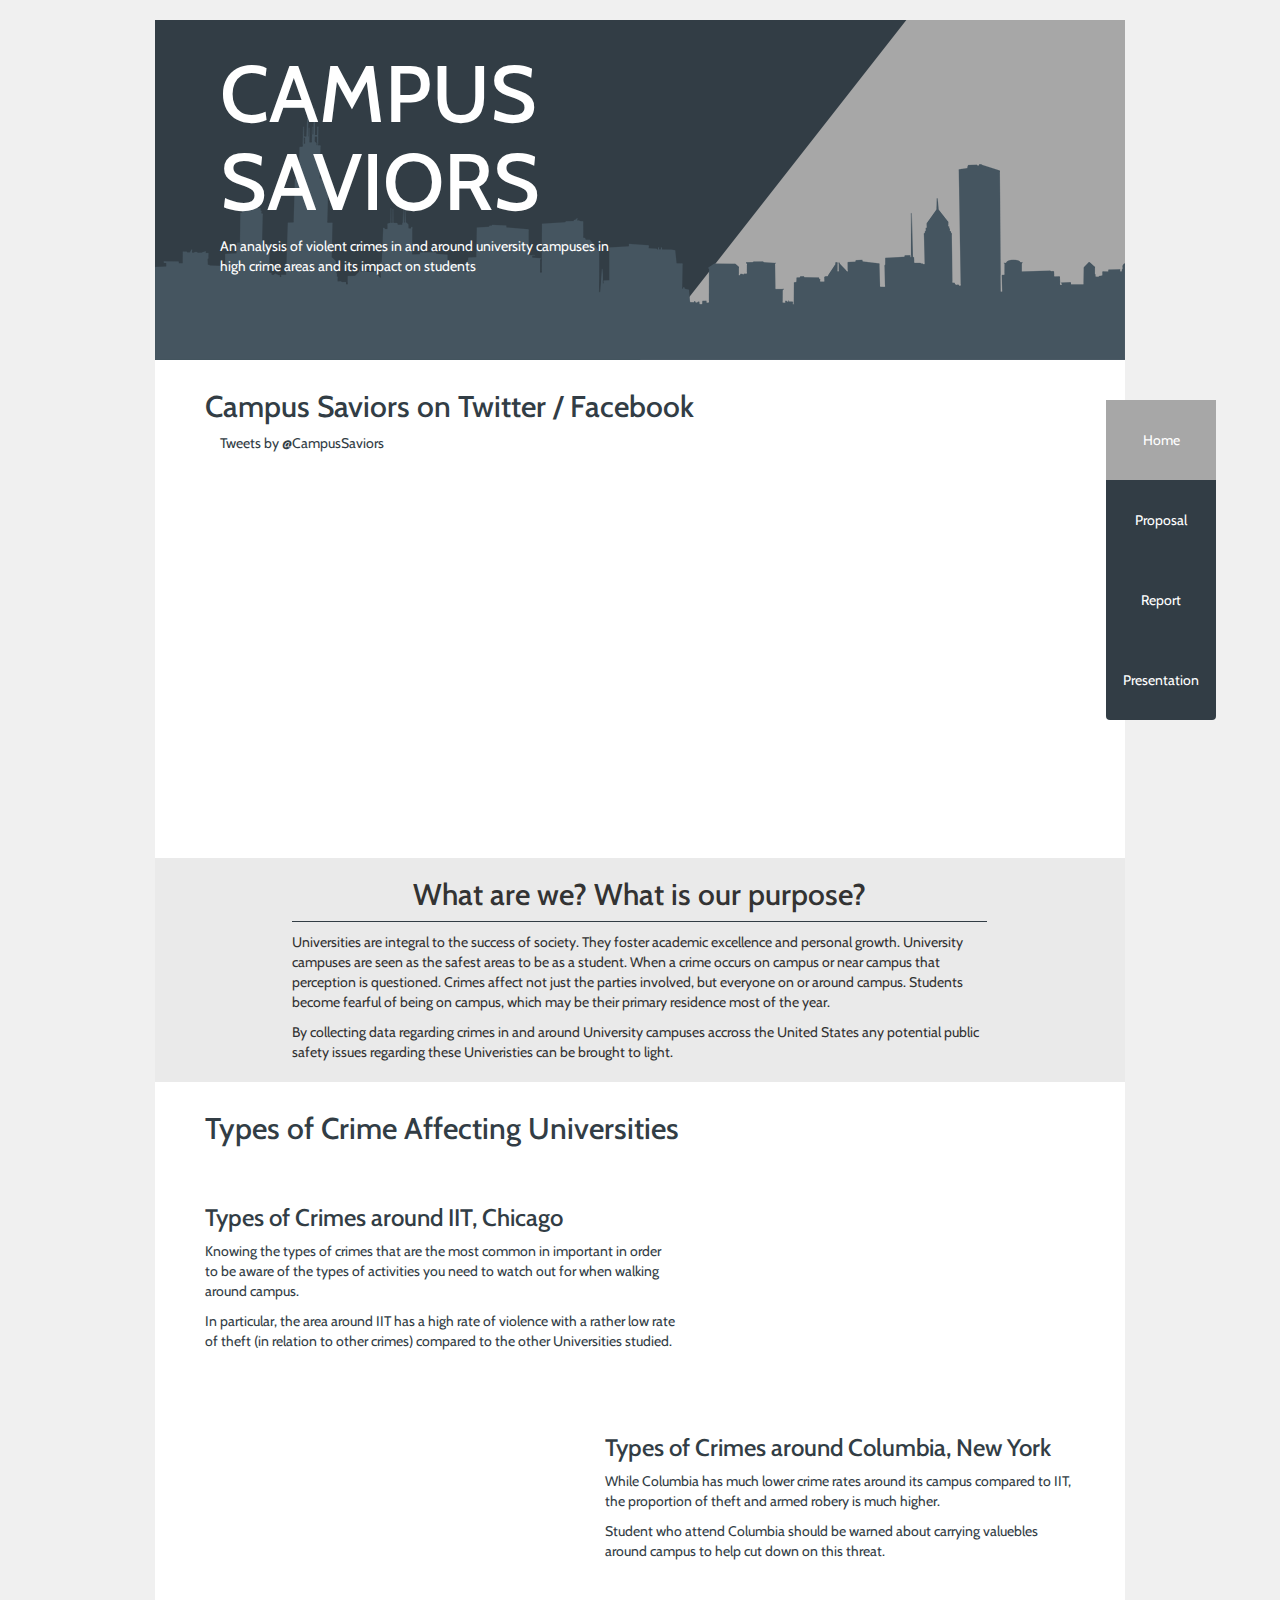
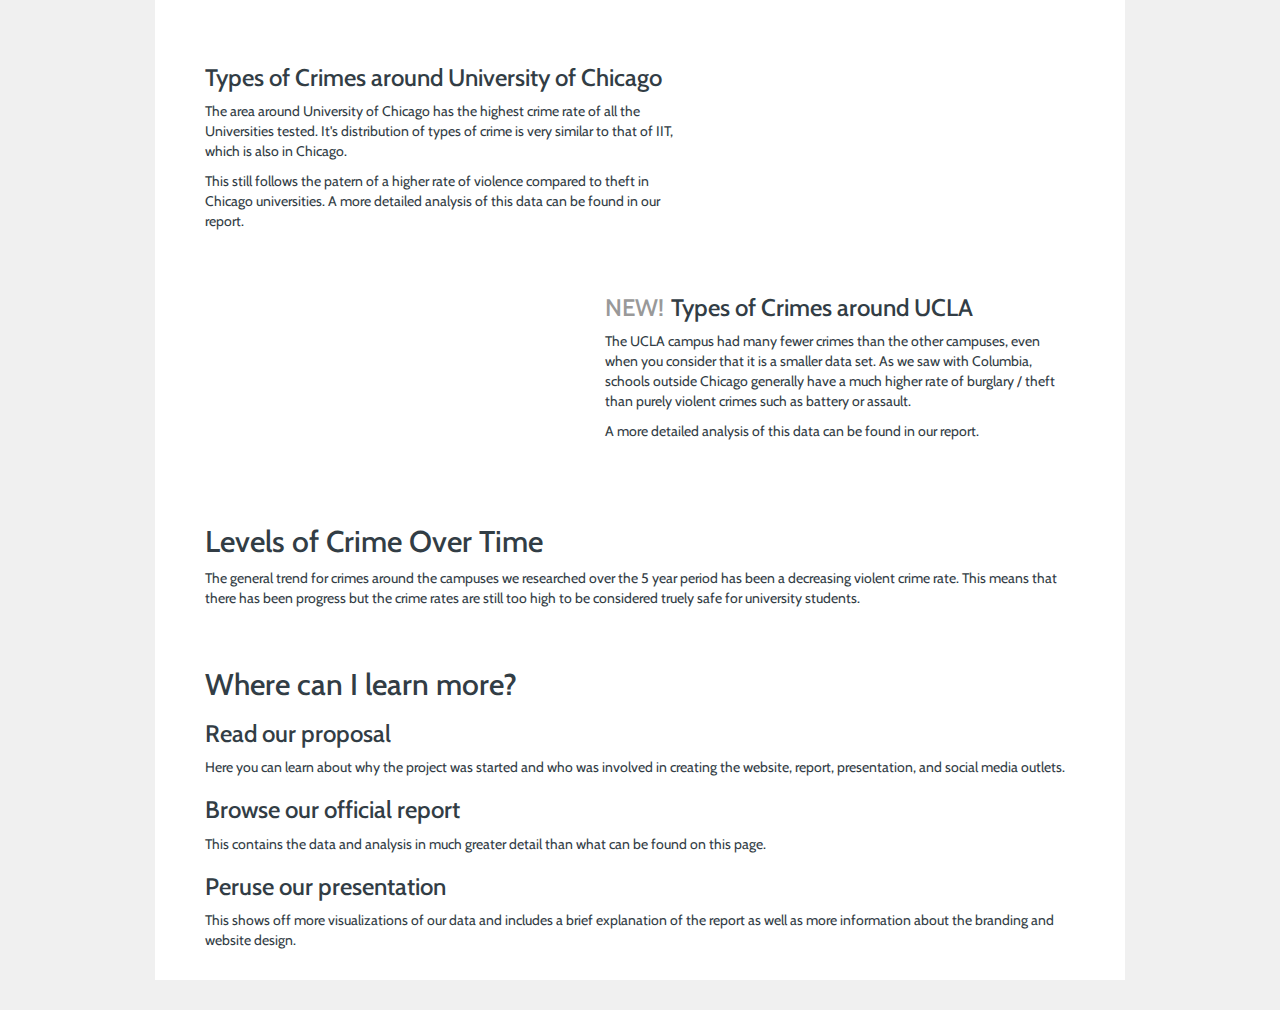
<file: index.html>
<!DOCTYPE html>
<html lang="en">
<head>
  <!-- basic charset, IE, and viewport info -->
  <meta charset="utf-8">
  <meta http-equiv="X-UA-Compatible" content="IE=edge">
  <meta name="viewport" content="width=device-width, initial-scale=1">

  <title>Campus Saviors - Home</title>
  <link rel="icon"
      type="image/png"
      href="images/favicon.png">

  <!-- Bootstrap | custom css | Open Sans font -->
  <link type="text/css" href="css/bootstrap.min.css" rel="stylesheet">
  <link type="text/css" href="css/style.css" rel="stylesheet">
  <!--<link type="text/css" href="http://fonts.googleapis.com/css?family=Open+Sans:300,600,700" rel="stylesheet">-->
  <link href="https://fonts.googleapis.com/css?family=Cabin:400,600" rel="stylesheet" type="text/css">
</head>

<body data-spy="scroll" data-target="#sidenav">
  <!-- Title -->
  <div id="title" class="container background-dark">
      <div class="col-xs-6 col-sm-6">
        <h1>CAMPUS SAVIORS</h1>
        <p>
          An analysis of violent crimes in and around university campuses in high crime areas and its impact on students
        </p>
      </div>
  </div>

  <!-- Navigation -->
  <nav class="navbar navbar-default" id="sidenav" role="navigation">
    <!-- Brand and toggle get grouped for better mobile display -->
    <div class="navbar-header">
      <button type="button" class="navbar-toggle" data-toggle="collapse" data-target=".navbar-ex1-collapse">
        <span class="sr-only">Toggle navigation</span>
        <span class="icon-bar"></span>
        <span class="icon-bar"></span>
        <span class="icon-bar"></span>
      </button>
    </div>

    <!-- Collect the nav links, forms, and other content for toggling -->
    <div class="collapse navbar-collapse navbar-ex1-collapse">
      <ul class="nav navbar-nav">
        <li class="active"><a href="#">Home</a></li>
        <li><a href="proposal.html">Proposal</a></li>
        <li><a href="report.html">Report</a></li>
        <li><a href="presentation.html">Presentation</a></li>
      </ul>
    </div><!-- /.navbar-collapse -->
  </nav>

  <div id="twitter-feed" class="container background-light">
    <h2>Campus Saviors on Twitter / Facebook</h2>
    <div class="col-xs-6 col-sm-6">
      <a class="twitter-timeline"  href="https://twitter.com/CampusSaviors" data-widget-id="725761329227792384" width="435" height="400" data-chrome="transparent">Tweets by @CampusSaviors</a>
    </div>
    <div class="col-xs-6 col-sm-6">
      <!-- Facebook (use iframe since js is being buggy) -->
      <iframe src="https://www.facebook.com/plugins/page.php?href=https%3A%2F%2Fwww.facebook.com%2FCampusSaviors%2F&tabs=timeline&width=435&height=400&small_header=false&adapt_container_width=true&hide_cover=false&show_facepile=true&appId" width="435" height="400" style="border:none;overflow:hidden" scrolling="no" frameborder="0" allowtransparency="true"></iframe>
    </div>
  </div>

  <div class="container section-header">
    <div class="col-xs-10 col-xs-offset-1 col-sm-10 col-sm-offset-1">
      <h2>What are we? What is our purpose?</h2>
      <hr>
      <p>
        Universities are integral to the success of society. They foster academic excellence and personal growth. University campuses are seen as the safest areas to be as a student. When a crime occurs on campus or near campus that perception is questioned. Crimes affect not just the parties involved, but everyone on or around campus. Students become fearful of being on campus, which may be their primary residence most of the year.
      </p>
      <p>
        By collecting data regarding crimes in and around University campuses accross the United States any potential public safety issues regarding these Univeristies can be brought to light.
      </p>
    </div>
  </div>

  <div class="container background-light">
    <h2>Types of Crime Affecting Universities</h2>
  </div>

  <div class="container background-light">
    <div class="crime-chart" id="crimes-iit"></div>
    <h3>Types of Crimes around IIT, Chicago</h3>
    <p>
      Knowing the types of crimes that are the most common in important in order to be aware of the types of activities you need to watch out for when walking around campus.
    </p>
    <p>
      In particular, the area around IIT has a high rate of violence with a rather low rate of theft (in relation to other crimes) compared to the other Universities studied.
    </p>
  </div>

  <div class="container background-light">
    <div class="crime-chart" id="crimes-nyu"></div>
    <h3>Types of Crimes around Columbia, New York</h3>
    <p>
      While Columbia has much lower crime rates around its campus compared to IIT, the proportion of theft and armed robery is much higher.
    </p>
    <p>
      Student who attend Columbia should be warned about carrying valuebles around campus to help cut down on this threat.
    </p>
  </div>

  <div class="container background-light">
    <div class="crime-chart" id="crimes-uoc"></div>
    <h3>Types of Crimes around University of Chicago</h3>
    <p>
      The area around University of Chicago has the highest crime rate of all the Universities tested. It's distribution of types of crime is very similar to that of IIT, which is also in Chicago.
    </p>
    <p>
      This still follows the patern of a higher rate of violence compared to theft in Chicago universities. A more detailed analysis of this data can be found in our <a href="report.html">report</a>.
    </p>
  </div>

  <div class="container background-light">
    <div class="crime-chart" id="crimes-ucla"></div>
    <h3><span class="new-exp">NEW!</span>Types of Crimes around UCLA</h3>
    <p>
      The UCLA campus had many fewer crimes than the other campuses, even when you consider that it is a smaller data set. As we saw with Columbia, schools outside Chicago generally have a much higher rate of burglary / theft than purely violent crimes such as battery or assault.
    </p>
    <p>
      A more detailed analysis of this data can be found in our <a href="report.html">report</a>.
    </p>
  </div>

  <div class="container background-light">
    <h2>Levels of Crime Over Time</h2>
    <p>
      The general trend for crimes around the campuses we researched over the 5 year period has been a decreasing violent crime rate. This means that there has been progress but the crime rates are still too high to be considered truely safe for university students.
    </p>
    <div id="crimes-year"></div>
  </div>

  <div class="container background-light">
    <h2>Where can I learn more?</h2>
    <h3><a href="proposal.html">Read our proposal</a></h3>
    <p>
      Here you can learn about why the project was started and who was involved in creating the website, report, presentation, and social media outlets.
    </p>
    <h3><a href="report.html">Browse our official report</a></h3>
    <p>
      This contains the data and analysis in much greater detail than what can be found on this page.
    </p>
    <h3><a href="presentation.html">Peruse our presentation</a></h3>
    <p>
      This shows off more visualizations of our data and includes a brief explanation of the report as well as more information about the branding and website design.
    </p>
  </div>

  <!-- include jquery, bootstrap, and custom js -->
  <script type="text/javascript" src="js/jquery-2.2.1.min.js"></script>
  <script type="text/javascript" src="js/bootstrap.min.js"></script>
  <script type="text/javascript" src="https://code.highcharts.com/highcharts.js"></script>
  <script type="text/javascript" src="https://code.highcharts.com/modules/drilldown.js"></script>
  <script type="text/javascript" src="js/custom.js"></script>
  <script type="text/javascript" src="js/charts.js"></script>
  <script type="text/javascript" src="js/nav.js"></script>
</body>
</html>
</file>
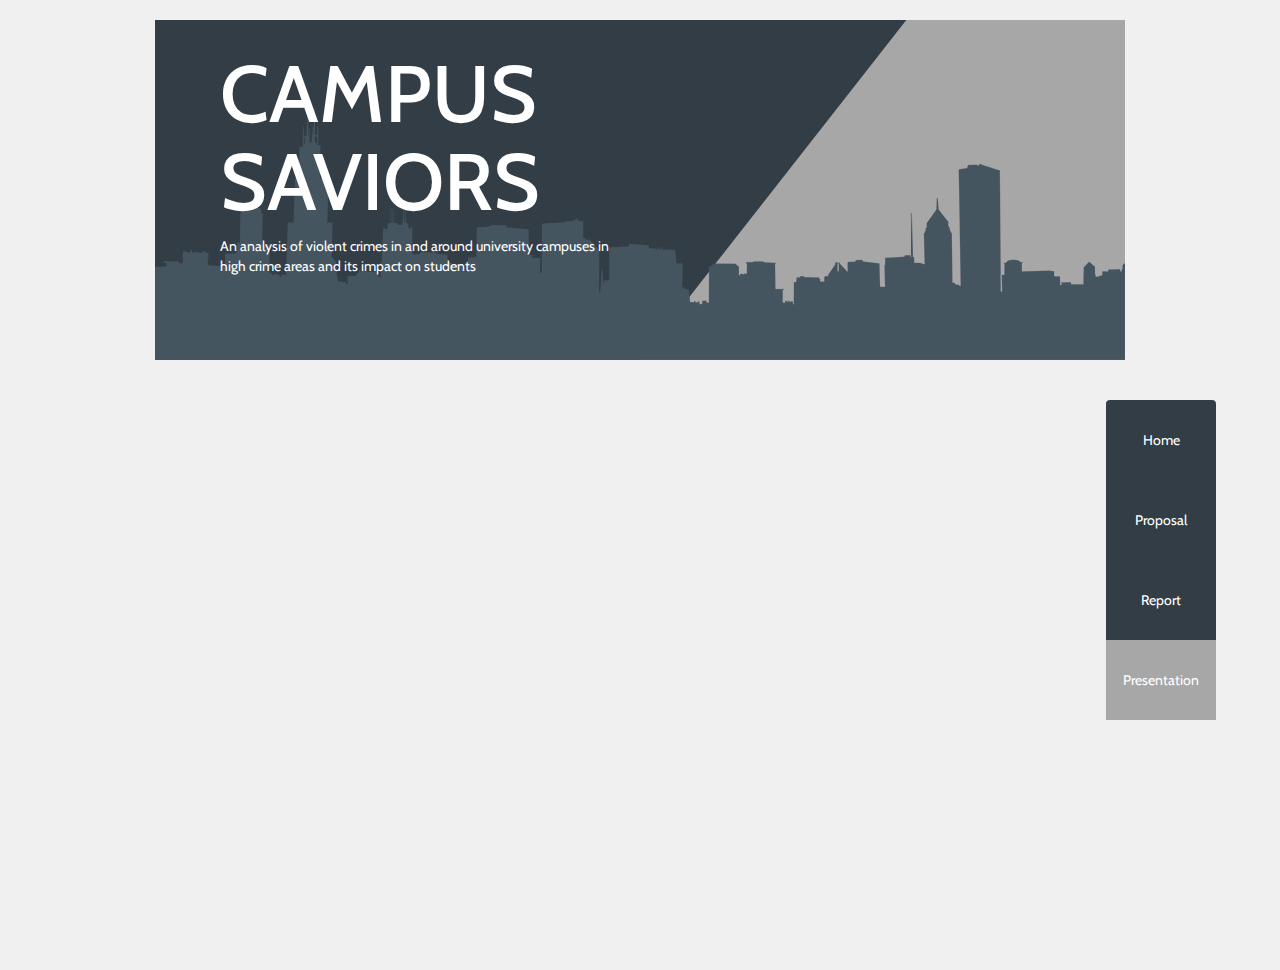
<file: presentation.html>
<!DOCTYPE html>
<html lang="en">
<head>
  <!-- basic charset, IE, and viewport info -->
  <meta charset="utf-8">
  <meta http-equiv="X-UA-Compatible" content="IE=edge">
  <meta name="viewport" content="width=device-width, initial-scale=1">

  <title>Campus Saviors - Presentation</title>
  <link rel="icon"
      type="image/png"
      href="images/favicon.png">

  <!-- Bootstrap | custom css | Open Sans font -->
  <link type="text/css" href="css/bootstrap.min.css" rel="stylesheet">
  <link type="text/css" href="css/style.css" rel="stylesheet">
  <!--<link type="text/css" href="http://fonts.googleapis.com/css?family=Open+Sans:300,600,700" rel="stylesheet">-->
  <link href="https://fonts.googleapis.com/css?family=Cabin:400,600" rel="stylesheet" type="text/css">
</head>

<body data-spy="scroll" data-target="#sidenav">
  <!-- Title -->
  <div id="title" class="container background-dark">
      <div class="col-xs-6 col-sm-6">
        <h1>CAMPUS SAVIORS</h1>
        <p>
          An analysis of violent crimes in and around university campuses in high crime areas and its impact on students
        </p>
      </div>
  </div>

  <!-- Navigation -->
  <nav class="navbar navbar-default" id="sidenav" role="navigation">
    <!-- Brand and toggle get grouped for better mobile display -->
    <div class="navbar-header">
      <button type="button" class="navbar-toggle" data-toggle="collapse" data-target=".navbar-ex1-collapse">
        <span class="sr-only">Toggle navigation</span>
        <span class="icon-bar"></span>
        <span class="icon-bar"></span>
        <span class="icon-bar"></span>
      </button>
    </div>

    <!-- Collect the nav links, forms, and other content for toggling -->
    <div class="collapse navbar-collapse navbar-ex1-collapse">
      <ul class="nav navbar-nav">
        <li><a href="index.html">Home</a></li>
        <li><a href="proposal.html">Proposal</a></li>
        <li><a href="report.html">Report</a></li>
        <li class="active"><a href="#">Presentation</a></li>
      </ul>
    </div><!-- /.navbar-collapse -->
  </nav>

  <div id="slideshow" class="container">
    <iframe src="https://docs.google.com/presentation/d/1aMNa8t7iBy_Erd8lOCDqqGhNFryW668IPHSQgS4yKPg/embed?start=false&loop=false&delayms=10000" frameborder="0" width="970" height="575" allowfullscreen="true" mozallowfullscreen="true" webkitallowfullscreen="true"></iframe>
  </div>

  <!-- include jquery, bootstrap, and custom js -->
  <script type="text/javascript" src="js/jquery-2.2.1.min.js"></script>
  <script type="text/javascript" src="js/bootstrap.min.js"></script>
  <script type="text/javascript" src="https://code.highcharts.com/highcharts.js"></script>
  <script type="text/javascript" src="https://code.highcharts.com/modules/exporting.js"></script>
  <script type="text/javascript" src="js/custom.js"></script>
  <script type="text/javascript" src="js/charts.js"></script>
  <script type="text/javascript" src="js/nav.js"></script>
</body>
</html>
</file>
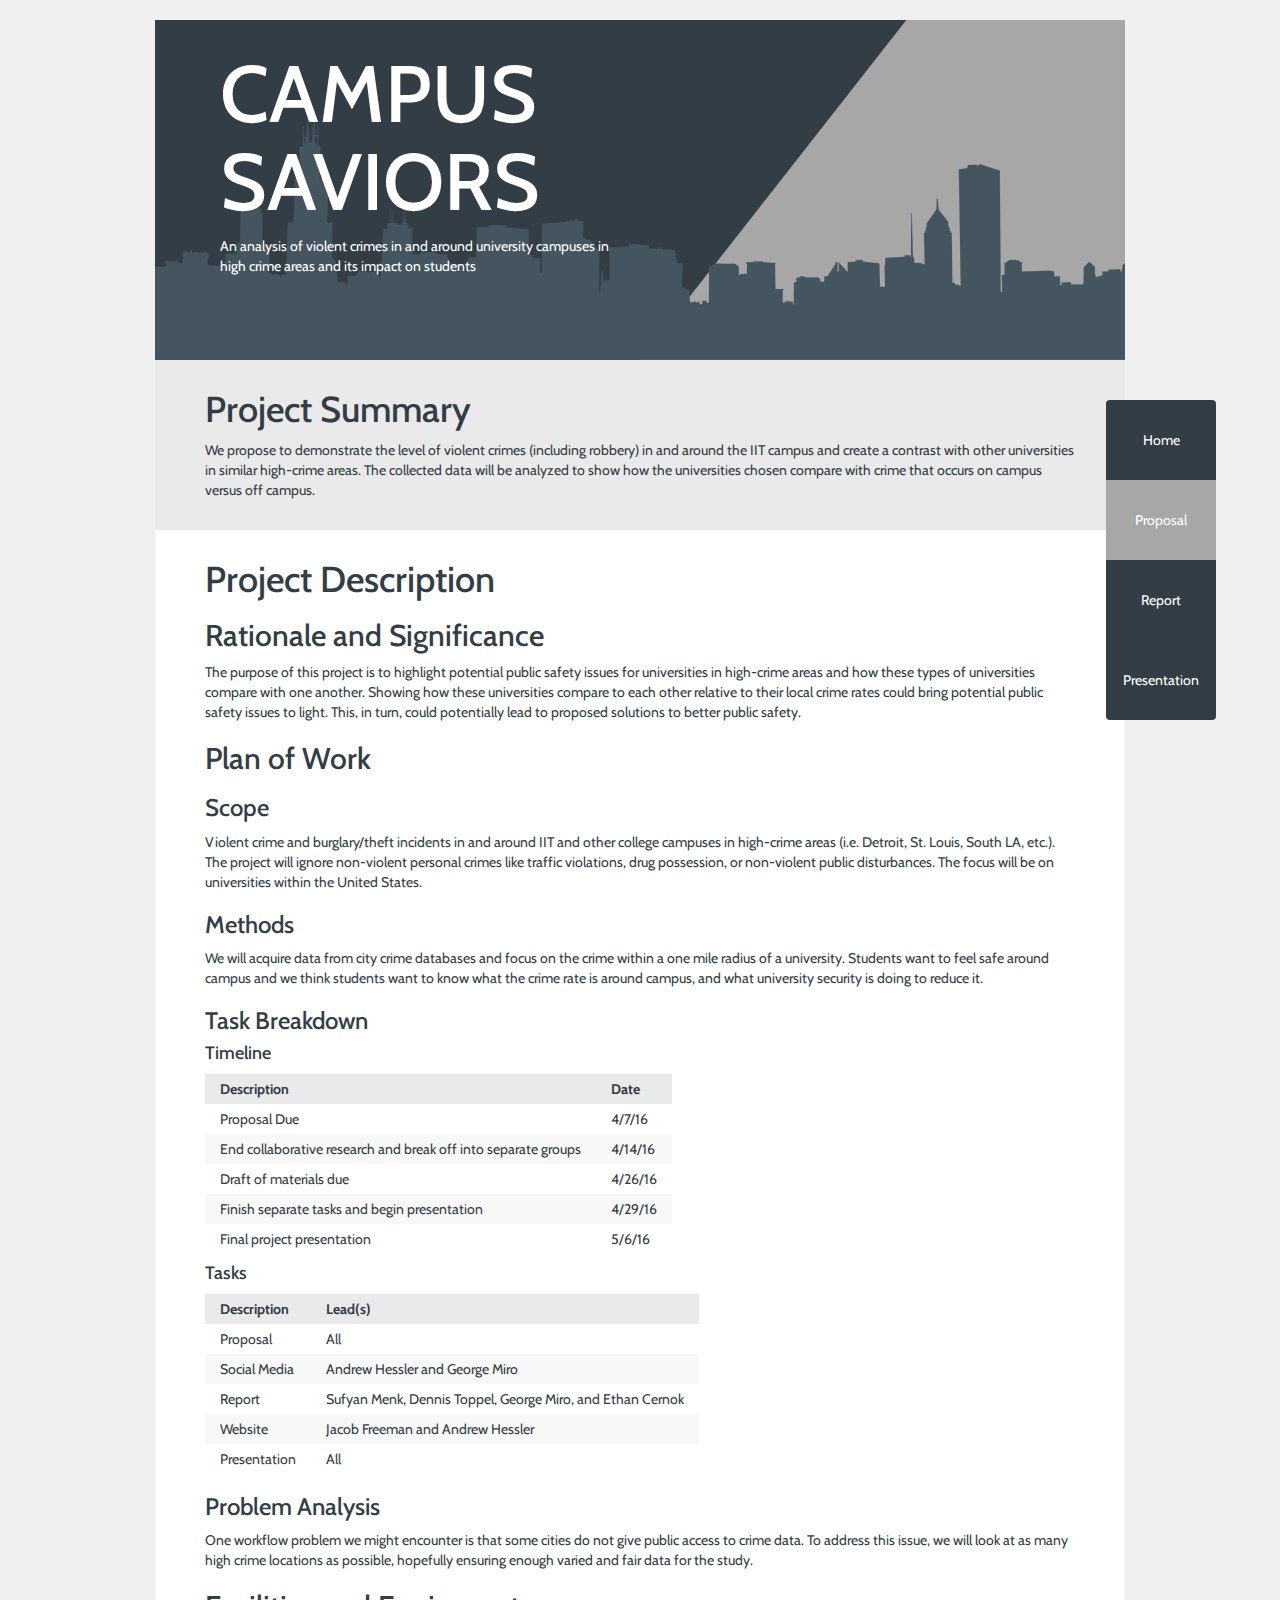
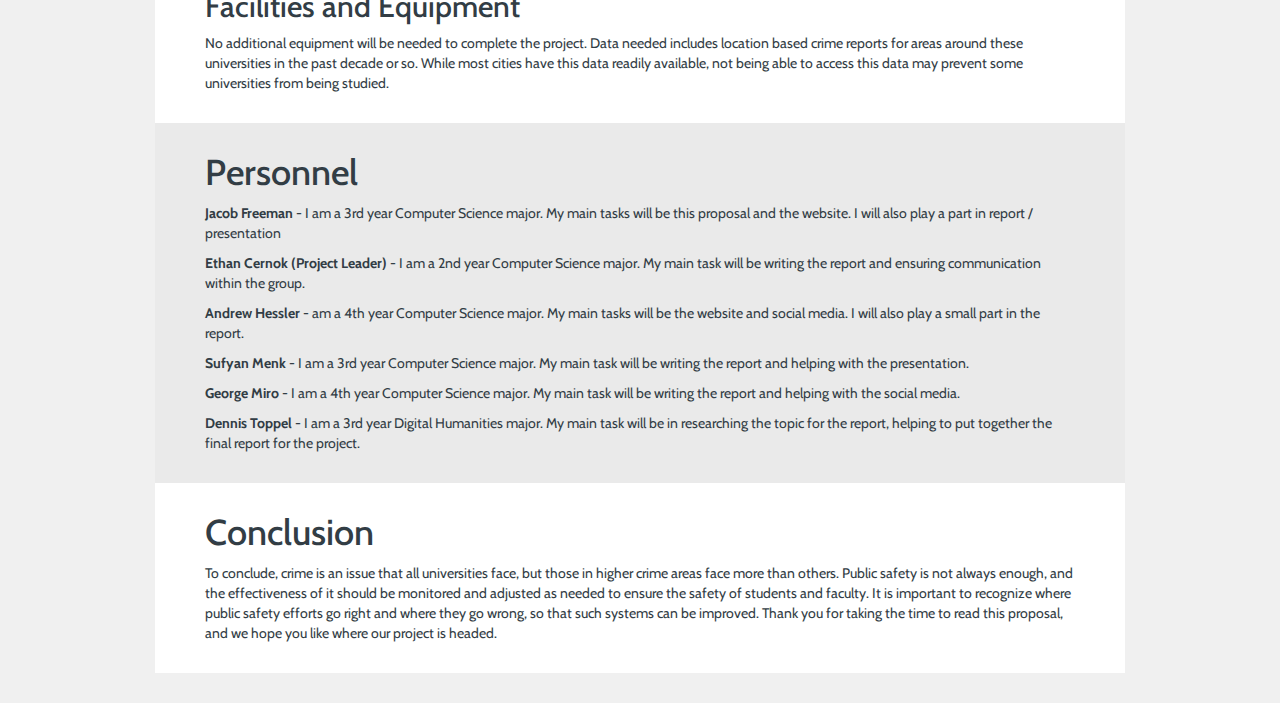
<file: proposal.html>
<!DOCTYPE html>
<html lang="en">
<head>
  <!-- basic charset, IE, and viewport info -->
  <meta charset="utf-8">
  <meta http-equiv="X-UA-Compatible" content="IE=edge">
  <meta name="viewport" content="width=device-width, initial-scale=1">

  <title>Campus Saviors - Proposal</title>
  <link rel="icon"
      type="image/png"
      href="images/favicon.png">

  <!-- Bootstrap | custom css | Open Sans font -->
  <link type="text/css" href="css/bootstrap.min.css" rel="stylesheet">
  <link type="text/css" href="css/style.css" rel="stylesheet">
  <!--<link type="text/css" href="http://fonts.googleapis.com/css?family=Open+Sans:300,600,700" rel="stylesheet">-->
  <link href="https://fonts.googleapis.com/css?family=Cabin:400,600" rel="stylesheet" type="text/css">
</head>

<body data-spy="scroll" data-target="#sidenav">
  <div id="fb-root"></div>
  <!-- Title -->
  <div id="title" class="container background-dark">
      <div class="col-xs-6 col-sm-6">
        <h1>CAMPUS SAVIORS</h1>
        <p>
          An analysis of violent crimes in and around university campuses in high crime areas and its impact on students
        </p>
      </div>
  </div>

  <!-- Navigation -->
  <nav class="navbar navbar-default" id="sidenav" role="navigation">
    <!-- Brand and toggle get grouped for better mobile display -->
    <div class="navbar-header">
      <button type="button" class="navbar-toggle" data-toggle="collapse" data-target=".navbar-ex1-collapse">
        <span class="sr-only">Toggle navigation</span>
        <span class="icon-bar"></span>
        <span class="icon-bar"></span>
        <span class="icon-bar"></span>
      </button>
    </div>

    <!-- Collect the nav links, forms, and other content for toggling -->
    <div class="collapse navbar-collapse navbar-ex1-collapse">
      <ul class="nav navbar-nav">
        <li><a href="index.html">Home</a></li>
        <li class="active"><a href="#">Proposal</a></li>
        <li><a href="report.html">Report</a></li>
        <li><a href="presentation.html">Presentation</a></li>
      </ul>
    </div><!-- /.navbar-collapse -->
  </nav>

  <div class="container background-medium">
    <h1><a id="Project_Summary_0"></a>Project Summary</h1>
    <p>We propose to demonstrate the level of violent crimes (including robbery) in and around the IIT campus and create a contrast with other universities in similar high-crime areas. The collected data will be analyzed to show how the universities chosen compare with crime that occurs on campus versus off campus.</p>
  </div>

  <div class="container background-light">
    <h1><a id="Project_Description_3"></a>Project Description</h1>
    <h2><a id="Rationale_and_Significance_4"></a>Rationale and Significance</h2>
    <p>The purpose of this project is to highlight potential public safety issues for universities in high-crime areas and how these types of universities compare with one another. Showing how these universities compare to each other relative to their local crime rates could bring potential public safety issues to light. This, in turn, could potentially lead to proposed solutions to better public safety.</p>

    <h2><a id="Plan_of_Work_7"></a>Plan of Work</h2>
    <h3><a id="Scope_9"></a>Scope</h3>
    <p>Violent crime and burglary/theft incidents in and around IIT and other college campuses in high-crime areas (i.e. Detroit, St. Louis, South LA, etc.). The project will ignore non-violent personal crimes like traffic violations, drug possession, or non-violent public disturbances. The focus will be on universities within the United States.</p>

    <h3><a id="Methods_12"></a>Methods</h3>
    <p>We will acquire data from city crime databases and focus on the crime within a one mile radius of a university. Students want to feel safe around campus and we think students want to know what the crime rate is around campus, and what university security is doing to reduce it.</p>

    <h3><a id="Task_Breakdown_15"></a>Task Breakdown</h3>
    <h4>Timeline</h4>
    <table>
      <thead>
        <tr><th>Description</th><th>Date</th></tr>
      </thead>
      <tbody>
        <tr class="background-light"><td>Proposal Due</td><td>4/7/16</td></tr>
        <tr class="background-subtle"><td>End collaborative research and break off into separate groups</td><td>4/14/16</td></tr>
        <tr class="background-light"><td>Draft of materials due</td><td>4/26/16</td></tr>
        <tr class="background-subtle"><td>Finish separate tasks and begin presentation</td><td>4/29/16</td></tr>
        <tr class="background-light"><td>Final project presentation</td><td>5/6/16</td></tr>
      </tbody>
    </table>
    <h4>Tasks</h4>
    <table>
      <thead>
        <tr><th>Description</th><th>Lead(s)</th></tr>
      </thead>
      <tbody>
        <tr class="background-light"><td>Proposal</td><td>All</td></tr>
        <tr class="background-subtle"><td>Social Media</td><td>Andrew Hessler and George Miro</td></tr>
        <tr class="background-light"><td>Report</td><td>Sufyan Menk, Dennis Toppel, George Miro, and Ethan Cernok</td></tr>
        <tr class="background-subtle"><td>Website</td><td>Jacob Freeman and Andrew Hessler</td></tr>
        <tr class="background-light"><td>Presentation</td><td>All</td></tr>
      </tbody>
    </table>

    <h3><a id="Problem_Analysis_35"></a>Problem Analysis</h3>
    <p>One workflow problem we might encounter is that some cities do not give public access to crime data. To address this issue, we will look at as many high crime locations as possible, hopefully ensuring enough varied and fair data for the study.</p>

    <h2><a id="Facilities_and_Equipment_38"></a>Facilities and Equipment</h2>
    <p>No additional equipment will be needed to complete the project. Data needed includes location based crime reports for areas around these universities in the past decade or so. While most cities have this data readily available, not being able to access this data may prevent some universities from being studied.</p>
  </div>

  <div class="container background-medium">
    <h1><a id="Personnel_41"></a>Personnel</h1>
    <p><strong>Jacob Freeman</strong> - I am a 3rd year Computer Science major. My main tasks will be this proposal and the website. I will also play a part in report / presentation</p>
    <p><strong>Ethan Cernok (Project Leader)</strong> - I am a 2nd year Computer Science major. My main task will be writing the report and ensuring communication within the group.</p>
    <p><strong>Andrew Hessler</strong> -  am a 4th year Computer Science major. My main tasks will be the website and social media. I will also play a small part in the report.</p>
    <p><strong>Sufyan Menk</strong> - I am a 3rd year Computer Science major. My main task will be writing the report and helping with the presentation.</p>
    <p><strong>George Miro</strong> - I am a 4th year Computer Science major. My main task will be writing the report and helping with the social media.</p>
    <p><strong>Dennis Toppel</strong> - I am a 3rd year Digital Humanities major. My main task will be in researching the topic for the report, helping to put together the final report for the project.</p>
  </div>

  <div class="container background-light">
    <h1><a id="Conclusion_54"></a>Conclusion</h1>
    <p>To conclude, crime is an issue that all universities face, but those in higher crime areas face more than others. Public safety is not always enough, and the effectiveness of it should be monitored and adjusted as needed to ensure the safety of students and faculty. It is important to recognize where public safety efforts go right and where they go wrong, so that such systems can be improved. Thank you for taking the time to read this proposal, and we hope you like where our project is headed.</p>
  </div>

  <!-- include jquery, bootstrap, and custom js -->
  <script type="text/javascript" src="js/jquery-2.2.1.min.js"></script>
  <script type="text/javascript" src="js/bootstrap.min.js"></script>
  <script type="text/javascript" src="https://code.highcharts.com/highcharts.js"></script>
  <script type="text/javascript" src="https://code.highcharts.com/modules/exporting.js"></script>
  <script type="text/javascript" src="js/custom.js"></script>
  <script type="text/javascript" src="js/charts.js"></script>
  <script type="text/javascript" src="js/nav.js"></script>
</body>
</html>
</file>
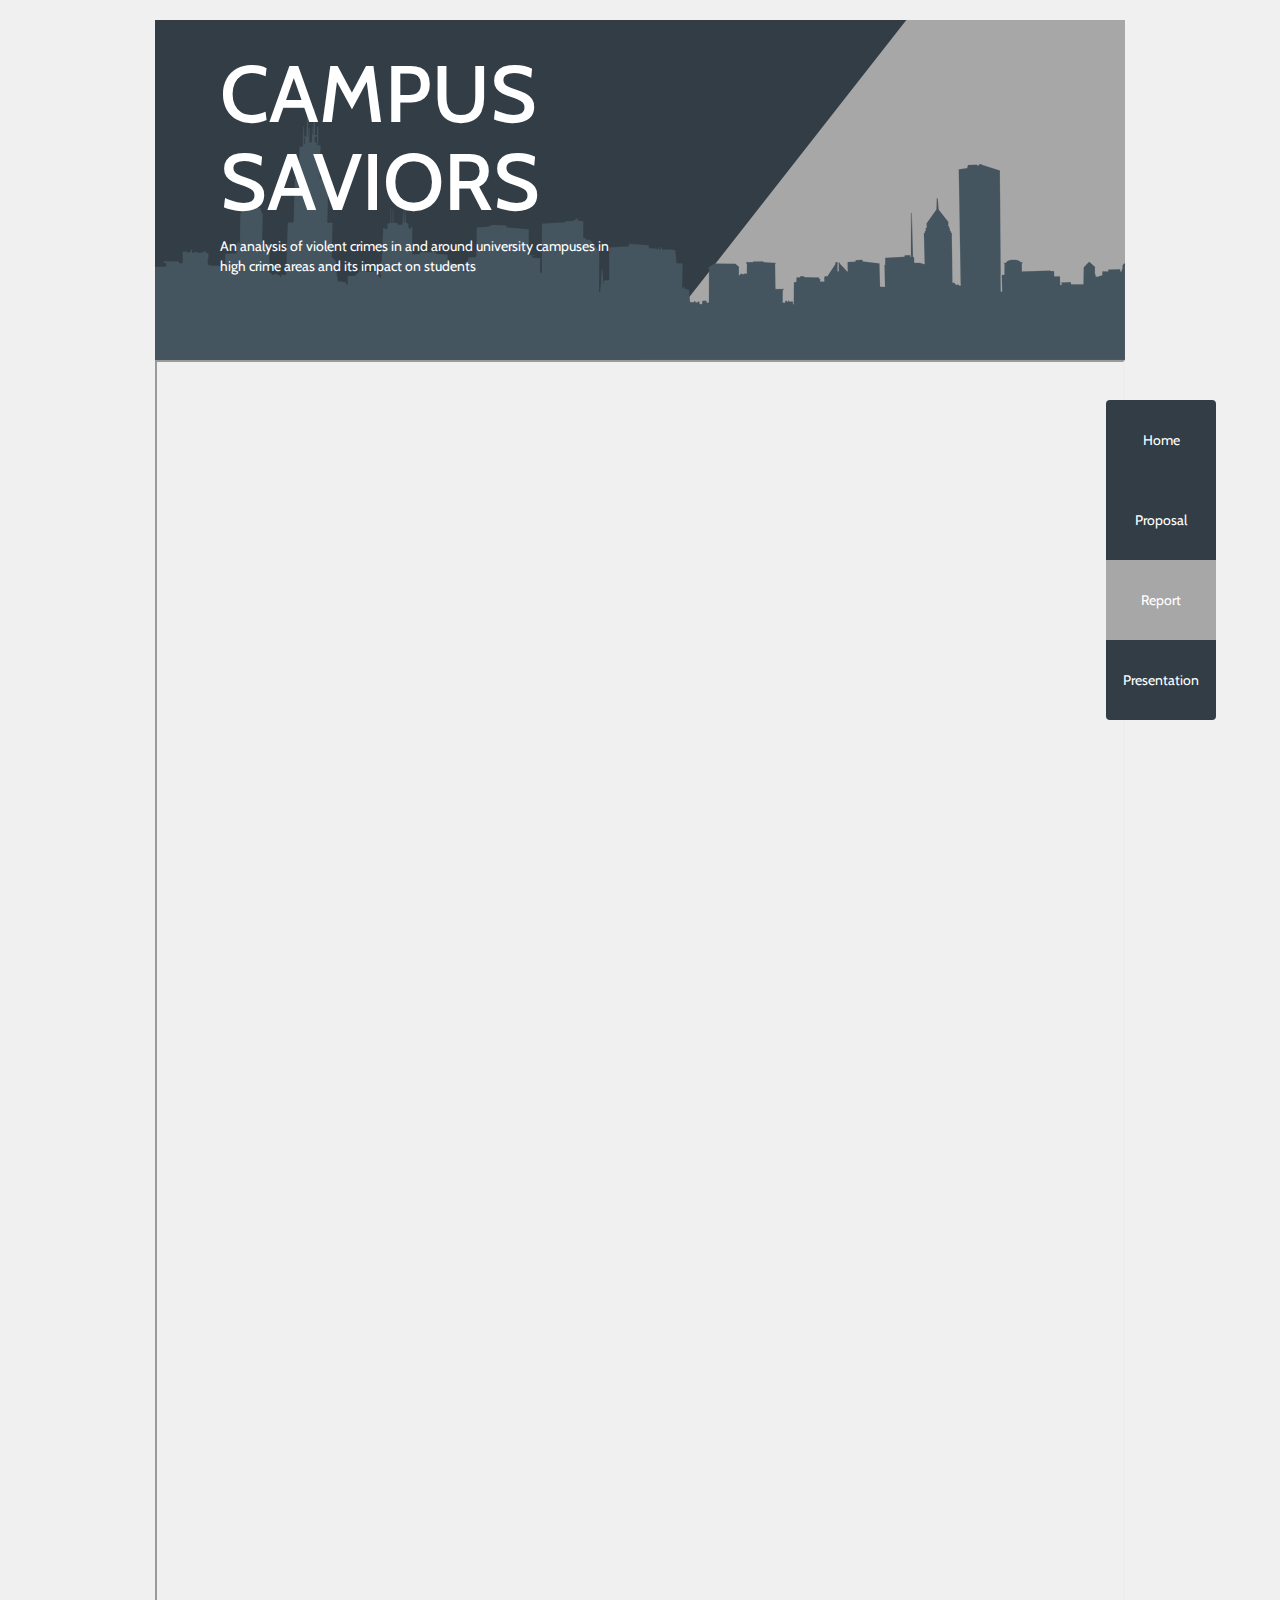
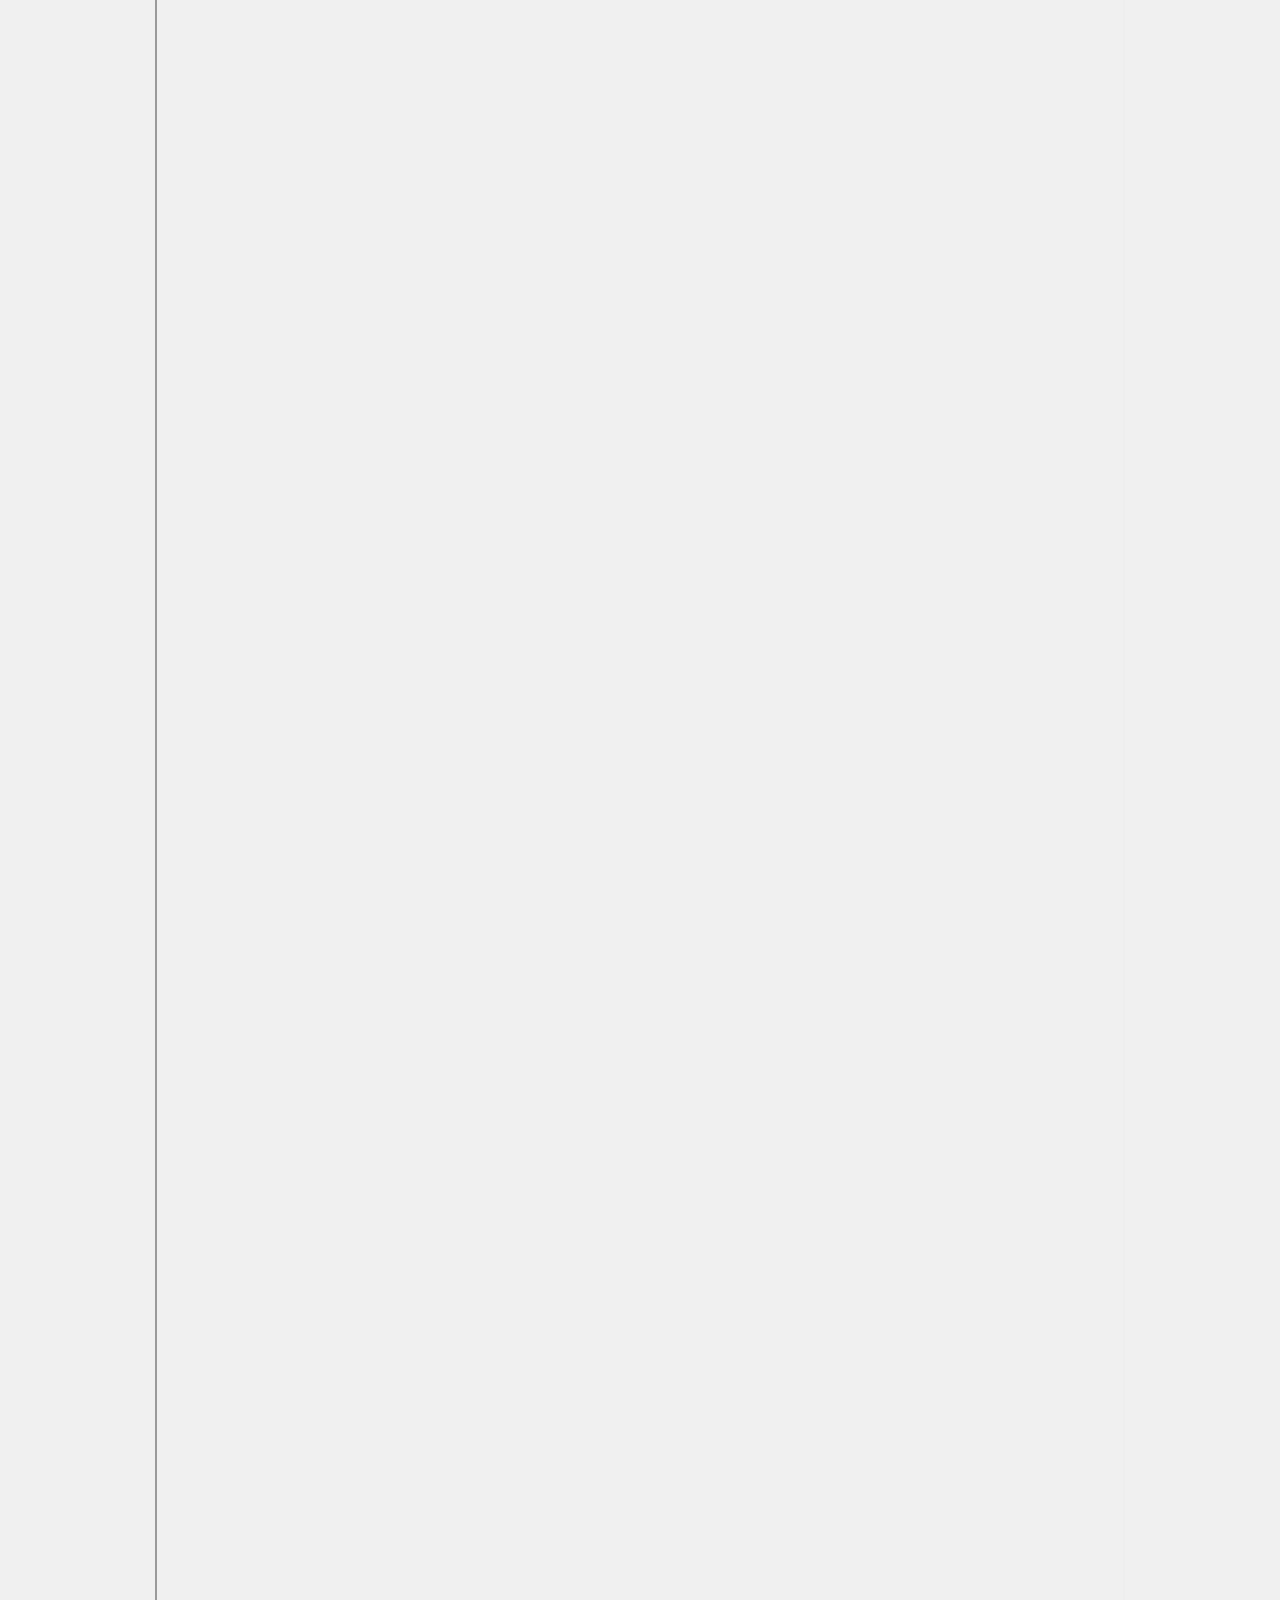
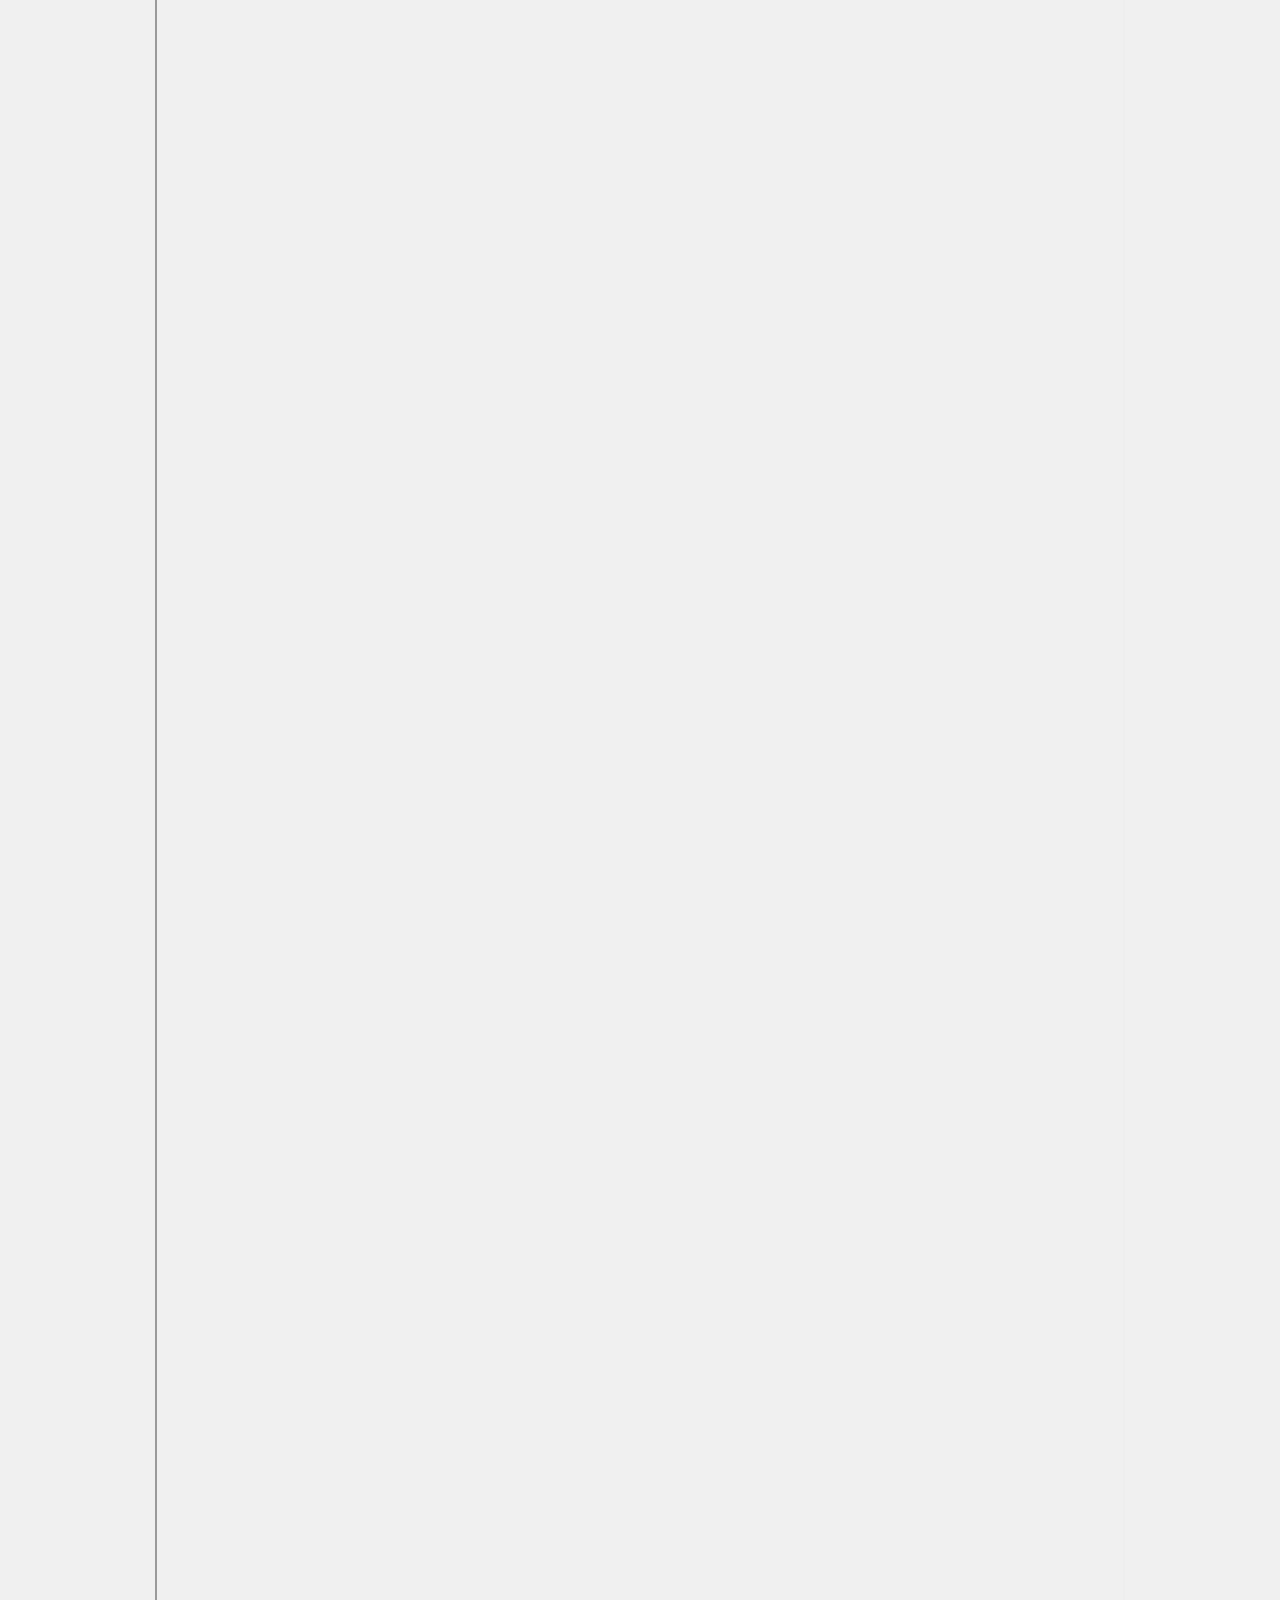
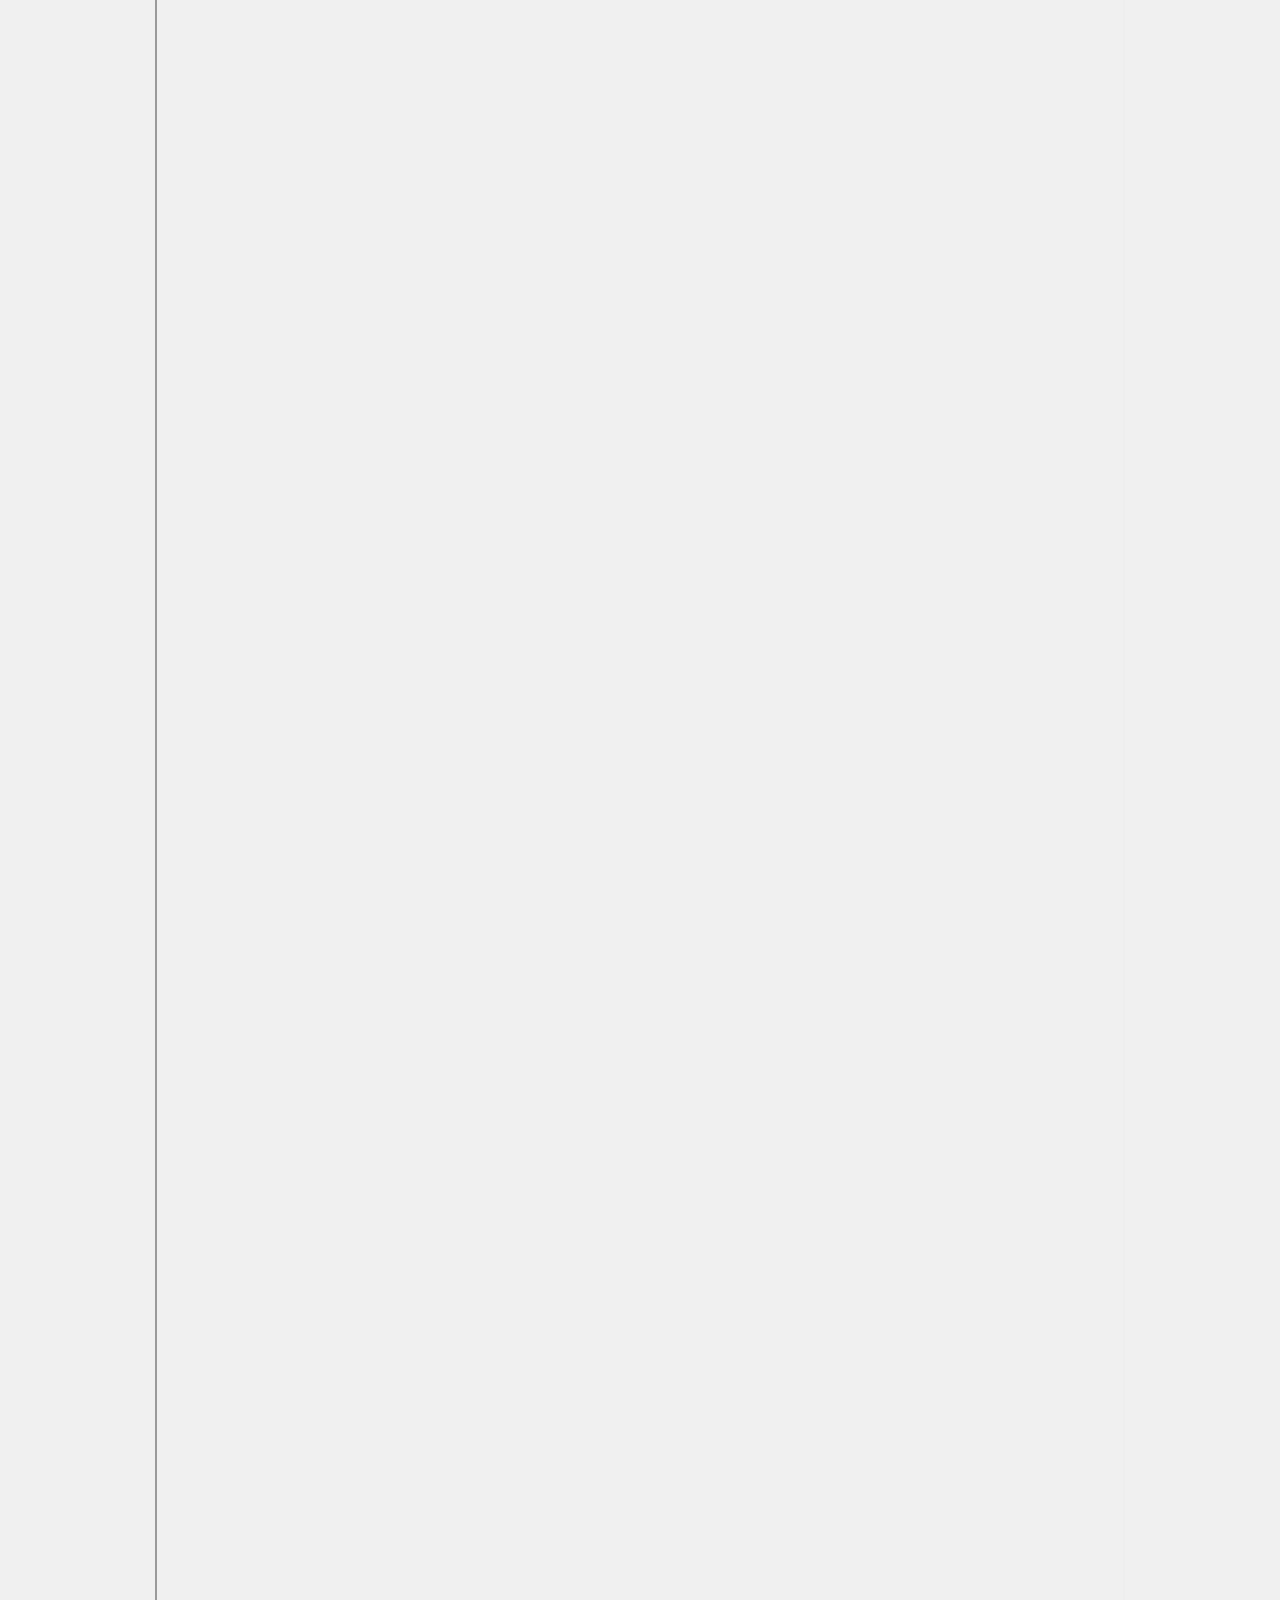
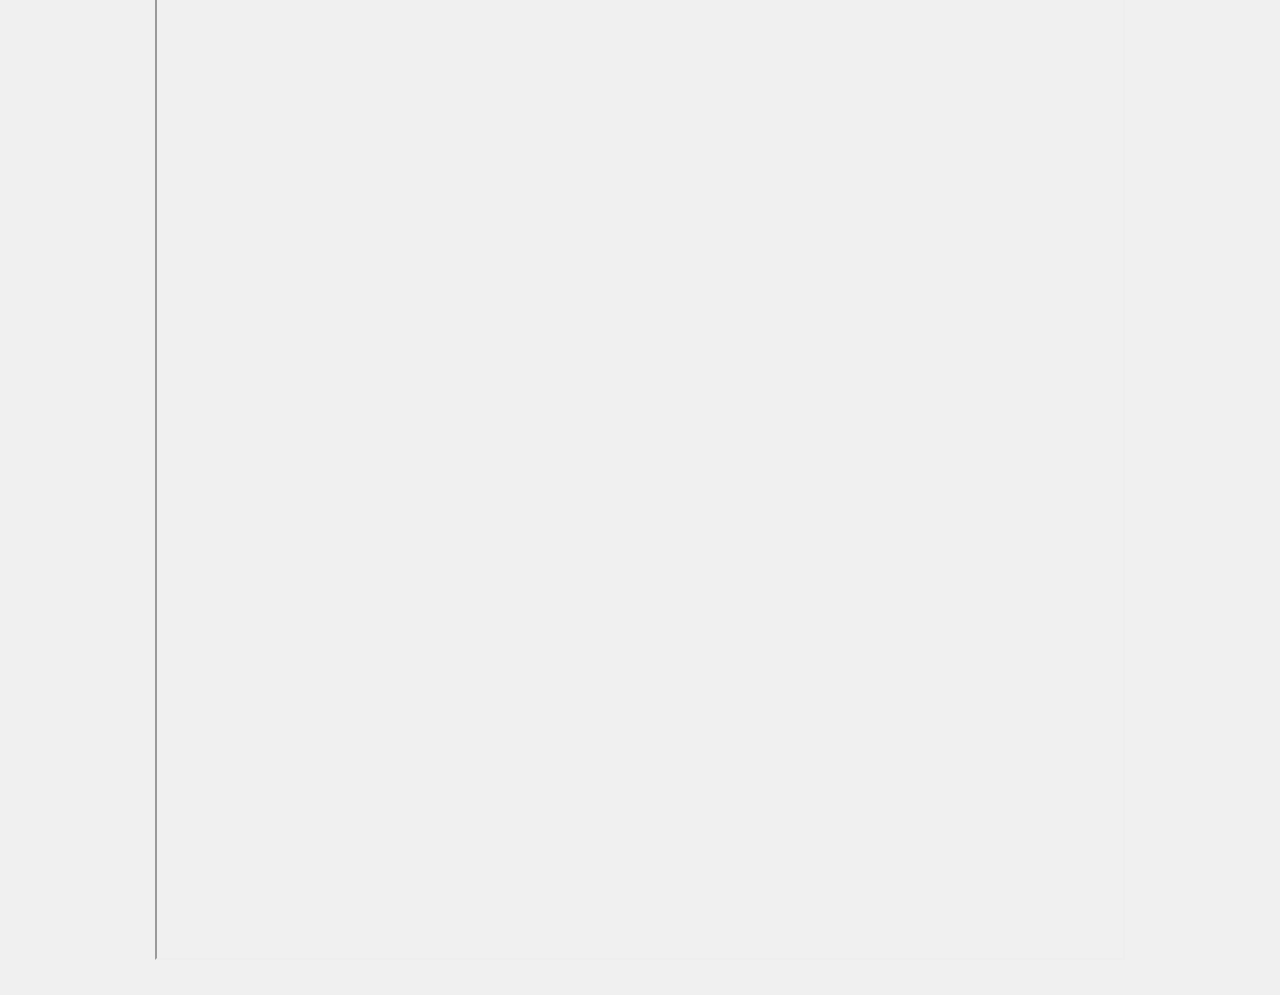
<file: report.html>
<!DOCTYPE html>
<html lang="en">
<head>
  <!-- basic charset, IE, and viewport info -->
  <meta charset="utf-8">
  <meta http-equiv="X-UA-Compatible" content="IE=edge">
  <meta name="viewport" content="width=device-width, initial-scale=1">

  <title>Campus Saviors - Report</title>
  <link rel="icon"
      type="image/png"
      href="images/favicon.png">

  <!-- Bootstrap | custom css | Open Sans font -->
  <link type="text/css" href="css/bootstrap.min.css" rel="stylesheet">
  <link type="text/css" href="css/style.css" rel="stylesheet">
  <!--<link type="text/css" href="http://fonts.googleapis.com/css?family=Open+Sans:300,600,700" rel="stylesheet">-->
  <link href="https://fonts.googleapis.com/css?family=Cabin:400,600" rel="stylesheet" type="text/css">
</head>

<body data-spy="scroll" data-target="#sidenav">
  <!-- Title -->
  <div id="title" class="container background-dark">
      <div class="col-xs-6 col-sm-6">
        <h1>CAMPUS SAVIORS</h1>
        <p>
          An analysis of violent crimes in and around university campuses in high crime areas and its impact on students
        </p>
      </div>
  </div>

  <!-- Navigation -->
  <nav class="navbar navbar-default" id="sidenav" role="navigation">
    <!-- Brand and toggle get grouped for better mobile display -->
    <div class="navbar-header">
      <button type="button" class="navbar-toggle" data-toggle="collapse" data-target=".navbar-ex1-collapse">
        <span class="sr-only">Toggle navigation</span>
        <span class="icon-bar"></span>
        <span class="icon-bar"></span>
        <span class="icon-bar"></span>
      </button>
    </div>

    <!-- Collect the nav links, forms, and other content for toggling -->
    <div class="collapse navbar-collapse navbar-ex1-collapse">
      <ul class="nav navbar-nav">
        <li><a href="index.html">Home</a></li>
        <li><a href="proposal.html">Proposal</a></li>
        <li class="active"><a href="#">Report</a></li>
        <li><a href="presentation.html">Presentation</a></li>
      </ul>
    </div><!-- /.navbar-collapse -->
  </nav>

  <div id="report-doc" class="container">
    <iframe src="https://docs.google.com/document/d/1s8m79brlccJTCkbUQZqaP9-BhoIbJPLCylqjuUfe8fo/pub?embedded=true" width="100%"></iframe>
  </div>

  <!-- include jquery, bootstrap, and custom js -->
  <script type="text/javascript" src="js/jquery-2.2.1.min.js"></script>
  <script type="text/javascript" src="js/bootstrap.min.js"></script>
  <script type="text/javascript" src="https://code.highcharts.com/highcharts.js"></script>
  <script type="text/javascript" src="https://code.highcharts.com/modules/exporting.js"></script>
  <script type="text/javascript" src="js/custom.js"></script>
  <script type="text/javascript" src="js/charts.js"></script>
  <script type="text/javascript" src="js/nav.js"></script>
</body>
</html>
</file>
<file: css/style.css>
/* containers */
@media(min-width:1200px){
  .container { max-width: 970px; padding: 10px 50px 20px; }
}
@media(min-width:992px) {
  .container { padding: 10px 50px 20px; }
}
@media(max-width:767px) {
  .container { padding: 10px 50px 20px; }
}

/* global tag changes */
body { font-family: 'Cabin', sans-serif; background-color: #f0f0f0; padding: 20px 0px 30px; }
hr { border-color: #323d45; margin-top: 0px; margin-bottom: 10px; }

a,
a:hover,
a:focus { color: #323d45; }

/* table stuff */
td { padding-right: 10px; padding: 5px 15px 5px; }
th { background-color: #eaeaea; padding: 5px 15px 5px; }

/* container background/color */
.background-dark   { background-color: #323d45; color: #ffffff; }
.background-light  { background-color: #ffffff; color: #323d45; }
.background-medium { background-color: #eaeaea; color: #323d45; }
.background-subtle { background-color: #f8f8f8; color: #323d45; }

/* section header */
.section-header { padding-bottom: 10px; background-color: #eaeaea; }
.section-header > div > h2 { margin-top: 10px; text-align: center; }

/* Title */
#title {
  padding-top: 10px;
  padding-bottom: 0px;
  background-image: url(../images/skyline-blue.png);
  background-repeat: no-repeat;
  background-position: right bottom;
}
#title > div { position: relative; height: 330px; }
#title > div > h1 { font-size: 80px; }
#title > div > img { position: absolute; left: 0; bottom: 0; }

/* crime charts */
.crime-chart  { height: 200px; min-width: 400px; padding-top: 0px; }

#crimes-iit,
#crimes-uoc { float: right; }

#crimes-ucla,
#crimes-nyu { float: left; }

/* slidehow and report */
#slideshow,
#report-doc { padding: 0px 0px 0px }

/* misc */
.new-exp { color: #999999; margin-right: 5pt; }

/* Navbar stuff */
.navbar  { border: 0px; background-color: #323d45; position: absolute; top: 400px; right: 5%; width: 110px; z-index: 999; }
.navbar .navbar-collapse { padding: 0px; max-height: none; }
.navbar .navbar-nav { float: none; }
.navbar-nav { margin: 0px; }
.navbar .nav > li { display: block; float: none; height: 80px; }
.navbar .nav > li a { display: block;  height: 80px; text-align: center; padding-top: 30px; font-weight: 400; color: #FFFFFF; }

.navbar .nav > li a:hover,
.navbar .nav > li a:focus { color: #999999; }

.navbar-default .navbar-nav > .active > a,
.navbar-default .navbar-nav > .active > a:hover,
.navbar-default .navbar-nav > .active > a:focus { background: #a7a7a7; color: #FFFFFF; }

.navbar-default .navbar-toggle:hover .icon-bar,
.navbar-default .navbar-toggle:focus .icon-bar { background: #222222; }

.fixed .navbar  { position: fixed; top: 40px; }
</file>
